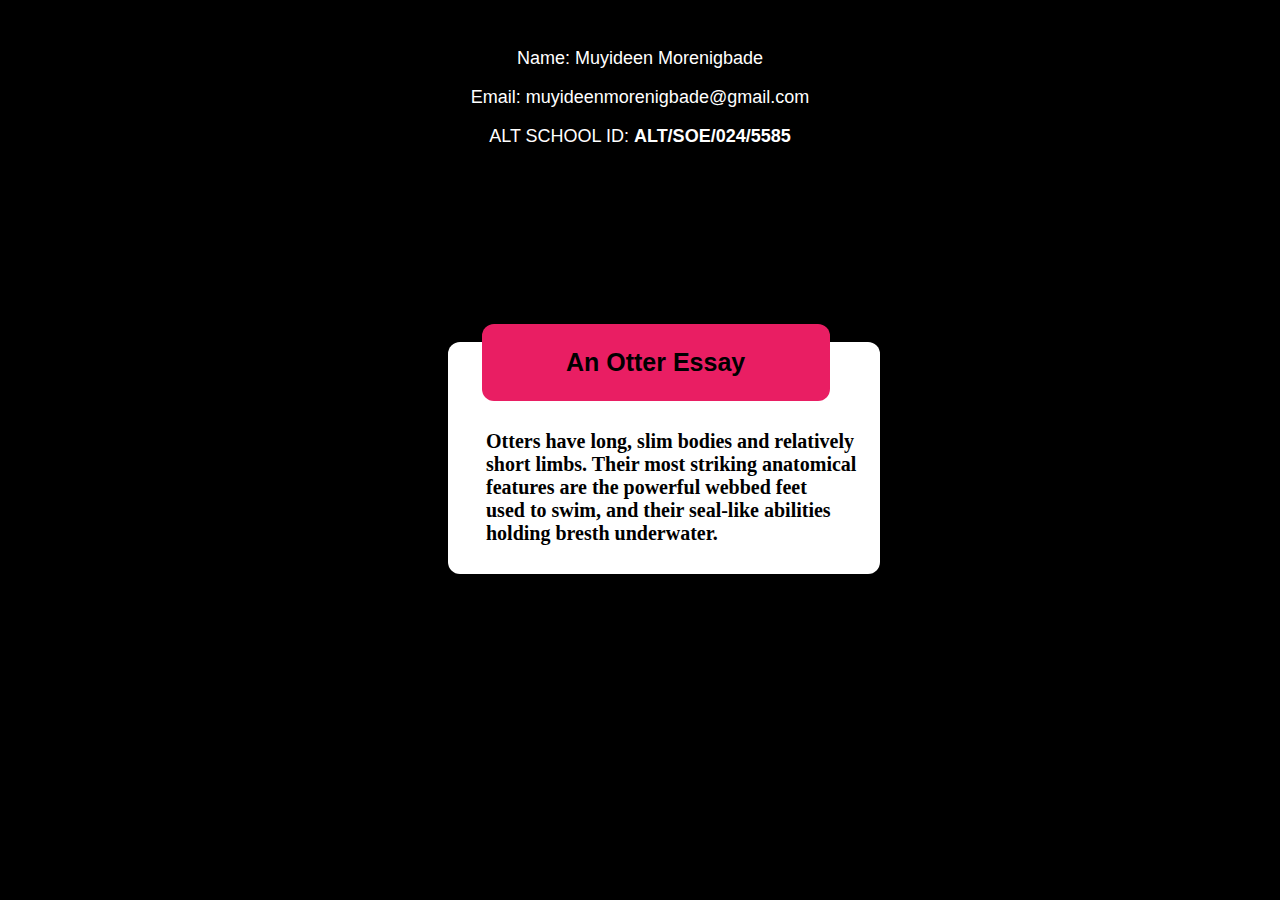
<file: otter-essay/index.html>
<!DOCTYPE html>
<html lang="en">
<head>
    <meta charset="UTF-8">
    <meta name="viewport" content="width=device-width, initial-scale=1.0">
    <title>An Otter Essay</title>
    <link rel="stylesheet" href="./style.css">
</head>
<body>
    <div class="essay-heading">
        An Otter Essay
    </div>
    <div class="otter">
        <div class="essay">
            Otters have long, slim bodies and relatively<br>
            short limbs. Their most striking anatomical<br>
            features are the powerful webbed feet<br>
            used to swim, and their seal-like abilities<br>
            holding bresth underwater.
        </div>
    </div>
    <div class="student-info">
        <p>Name: Muyideen Morenigbade</p>
        <p>Email: muyideenmorenigbade@gmail.com</p>
        <P>ALT SCHOOL ID: <b>ALT/SOE/024/5585</b></P>
    </div>
</body>
</html>
</file>
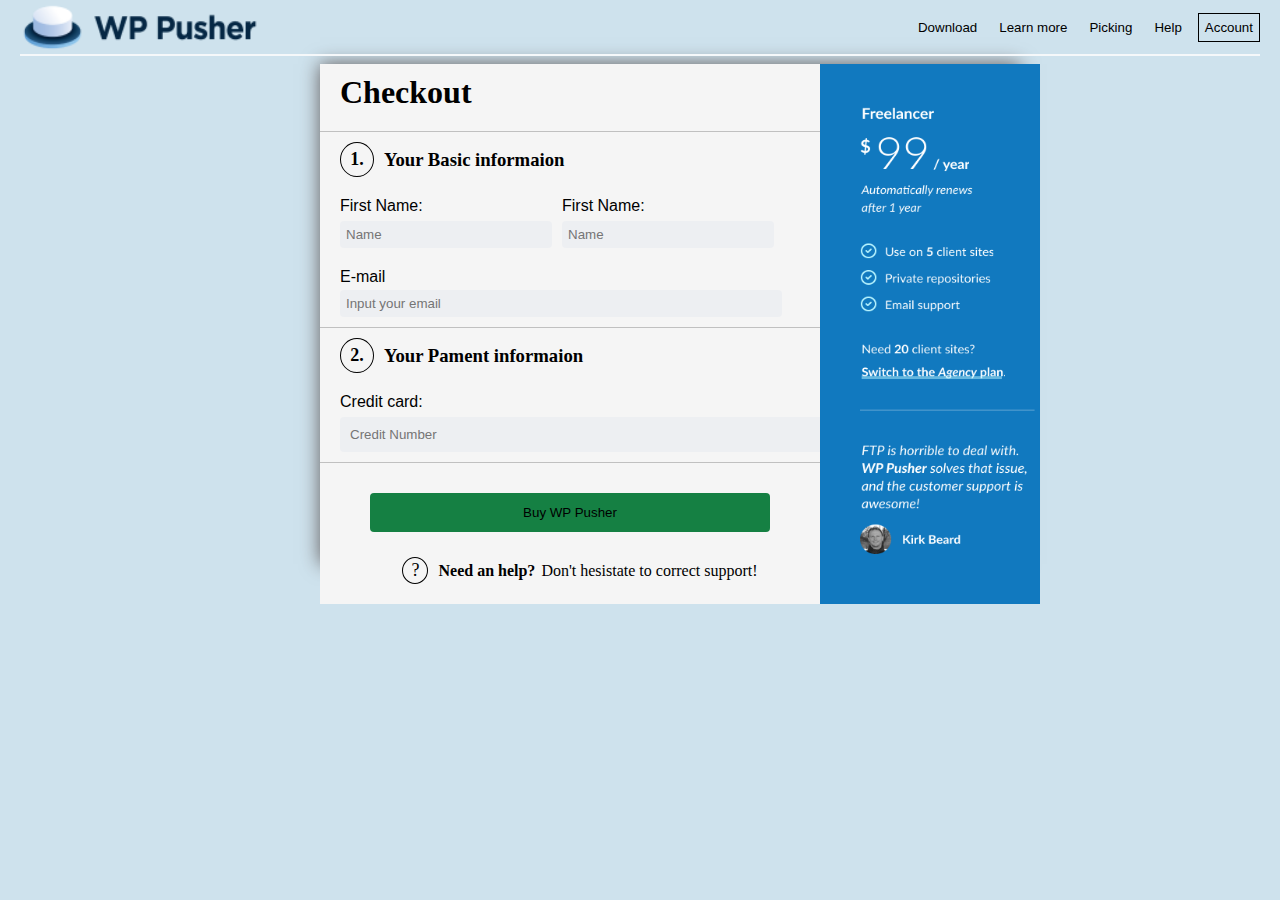
<file: pusher-checkout/index.html>
<!DOCTYPE html>
<html lang="en">
<head>
    <meta charset="UTF-8">
    <meta name="viewport" content="width=device-width, initial-scale=1.0">
    <title>Pusher-Checkout</title>
    <link rel="stylesheet" href="./style.css">
</head>
<body>
    <div class="header">
            <img src="./img.png" class="main-icon">
            <div class="left-section">
                <button>Download</button>
                <button>Learn more</button>
                <button>Picking</button>
                <button>Help</button>
                <button class="account">Account</button>
            </div>
        </div>

<div class="main-div">

<div class="sect-1">
    <div class="contain">
        <div class="total">
            <h1>Checkout</h1>
<div class="m-sect">
    <div class="m">

        <h3 class="no">
            <div class="n">1.</div> Your Basic informaion</h3>

    <div class="input-sect">
        <div class="div3">

        <div class="div1">
            <p>First Name:</p>
            <input type="text" placeholder="Name">
        </div>

        <div class="div2">
            <p>First Name:</p>
            <input type="text" placeholder="Name">
        </div>
    </div>
    
    <div class="div4">
        <p>E-mail</p>
        <input type="email" class="email" placeholder="Input your email">
    </div>
        </div>
    </div>


</div>

<div class="su">
    <div class="t">
        <h3 class="no nos">
            <div class="n">2.</div> Your Pament informaion</h3>
    
            <div class="div1">
                <p>Credit card:</p>
                <input type="text" placeholder="Credit Number">
            </div>
    </div>
</div>

    <div class="bottom">
        <button class="buy">Buy WP Pusher</button>

<p class="nmn">
    <span class="n p">?</span><b>Need an help?</b> 
    Don't hesistate to correct support!</p>

</div>




</div>
</div>
</div>


<div class="sect-2">
    <div class="text-sect-2">
        <img src="./image.png" class="mi">
    </div>
</div>
</div>


</body>
</html>
</file>
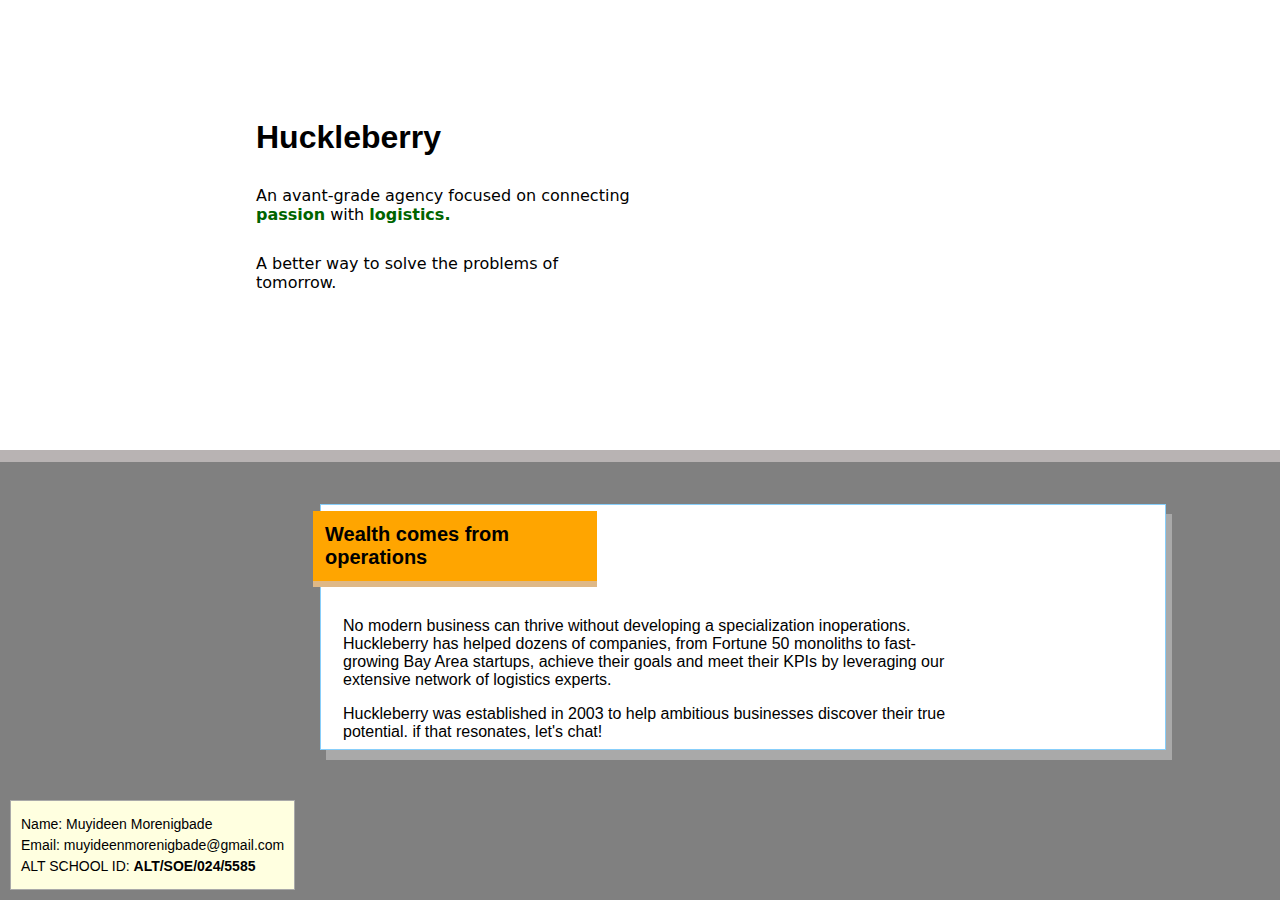
<file: Huckleberry/huckleberry.html>
<!DOCTYPE html>
<html lang="en">
<head>
    <meta charset="UTF-8">
    <meta name="viewport" content="width=device-width, initial-scale=1.0">
    <title>Hucle</title>
    <link rel="stylesheet" href="./huckleberry.css">
</head>
<body>
    <div class="main">
        <div class="top-section">
            <div class="txt1">
                <span class="t"><h1>Huckleberry</h1></span>
                <p>
                An avant-grade agency focused on connecting<br>
                <span class="a">passion</span> with <span class="a"> logistics.</span>
                </p>
                <p class="war">
                    A better way to solve the problems of<br>
                    tomorrow.
                </p>
            </div>
        </div>
        <div class="middle">
            <!--this is for the middle colour: background: rgb(184, 179, 179);-->
        </div>

        <div class="bottom-section">
            <div class="bmain">
                <div class="side">
                    <!--this is for the wealth text-->
                    Wealth comes from operations
                </div>
                <p>
                    No modern business can thrive without developing a specialization inoperations. <br>
                    Huckleberry has helped dozens of companies, from Fortune 50 monoliths to fast- <br>
                    growing Bay Area startups, achieve their goals and meet their KPIs by leveraging our <br>
                    extensive network of logistics experts.
                </p>
                <span class="tx">
                    Huckleberry was established in 2003 to help ambitious businesses discover their true <br>
                    potential. if that resonates, let's chat!
                </span>
            </div>
        </div>
    </div>
    <div class="student-info">
        <p>Name: Muyideen Morenigbade</p>
        <p>Email: muyideenmorenigbade@gmail.com</p>
        <P>ALT SCHOOL ID: <b>ALT/SOE/024/5585</b></P>
    </div>
</body>
</html>
</file>
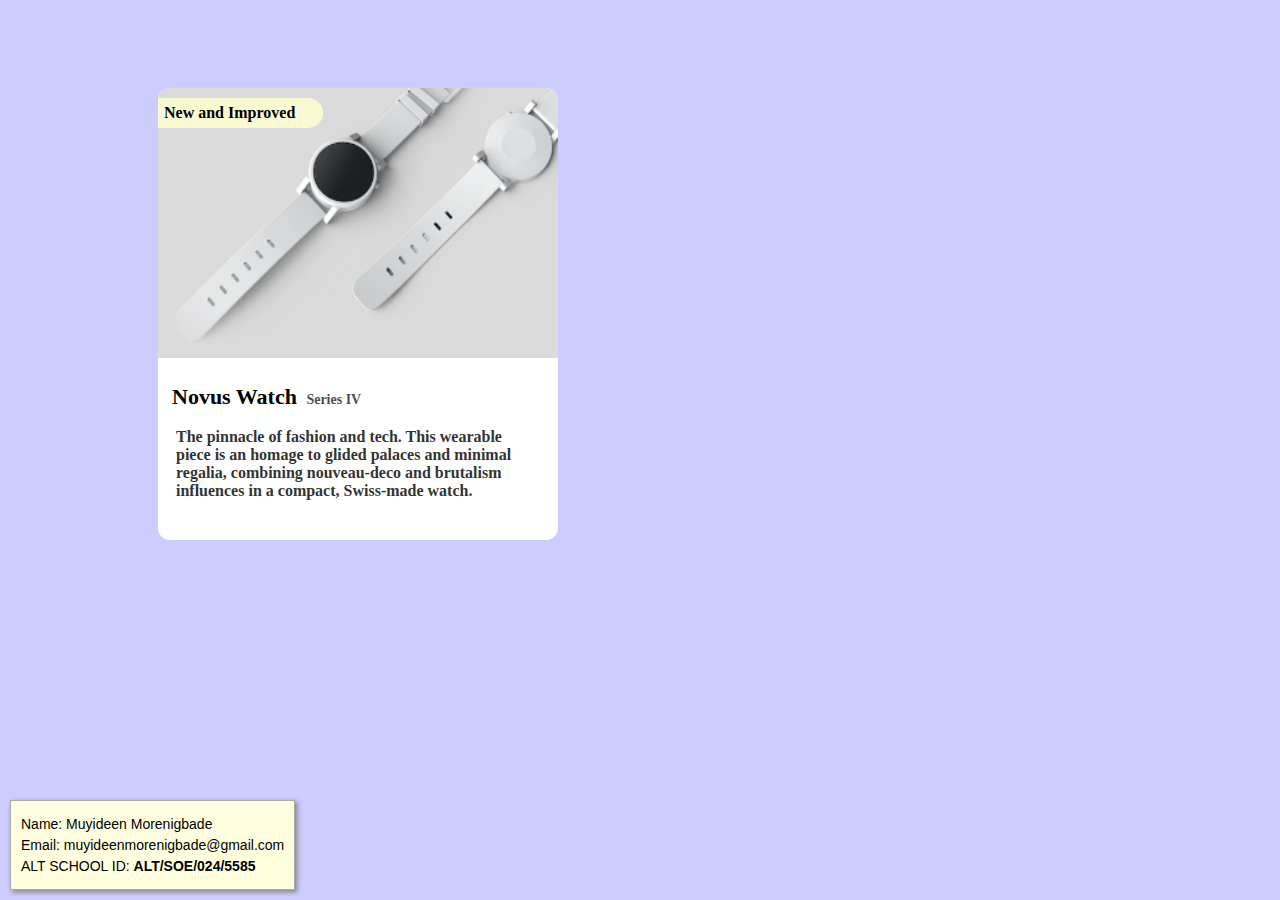
<file: watch/watch.html>
<!DOCTYPE html>
<html lang="en">

<head>
    <meta charset="UTF-8">
    <meta name="viewport" content="width=device-width, initial-scale=1.0">
    <title>Watch</title>
    <link rel="stylesheet" href="./watch.css">
    <link rel="stylesheet" href="https://fonts.googleapis.com/css?family=Sofia">
</head>

<body>
    <div class="in-content">
        <div class="around">
            New and Improved
        </div>
        <img src="./img.PNG" class="img-proj">
        <div class="header">
            Novus Watch <span class="tin">Series IV</span>
        </div>
        <div class="innerText">
            The pinnacle of fashion and tech. This wearable<br>
            piece is an homage to glided palaces and minimal<br>
            regalia, combining nouveau-deco and brutalism<br>
            influences in a compact, Swiss-made watch.
        </div>
    </div>
    <div class="student-info">
        <p>Name: Muyideen Morenigbade</p>
        <p>Email: muyideenmorenigbade@gmail.com</p>
        <P>ALT SCHOOL ID: <b>ALT/SOE/024/5585</b></P>
    </div>
</body>

</html>
</file>
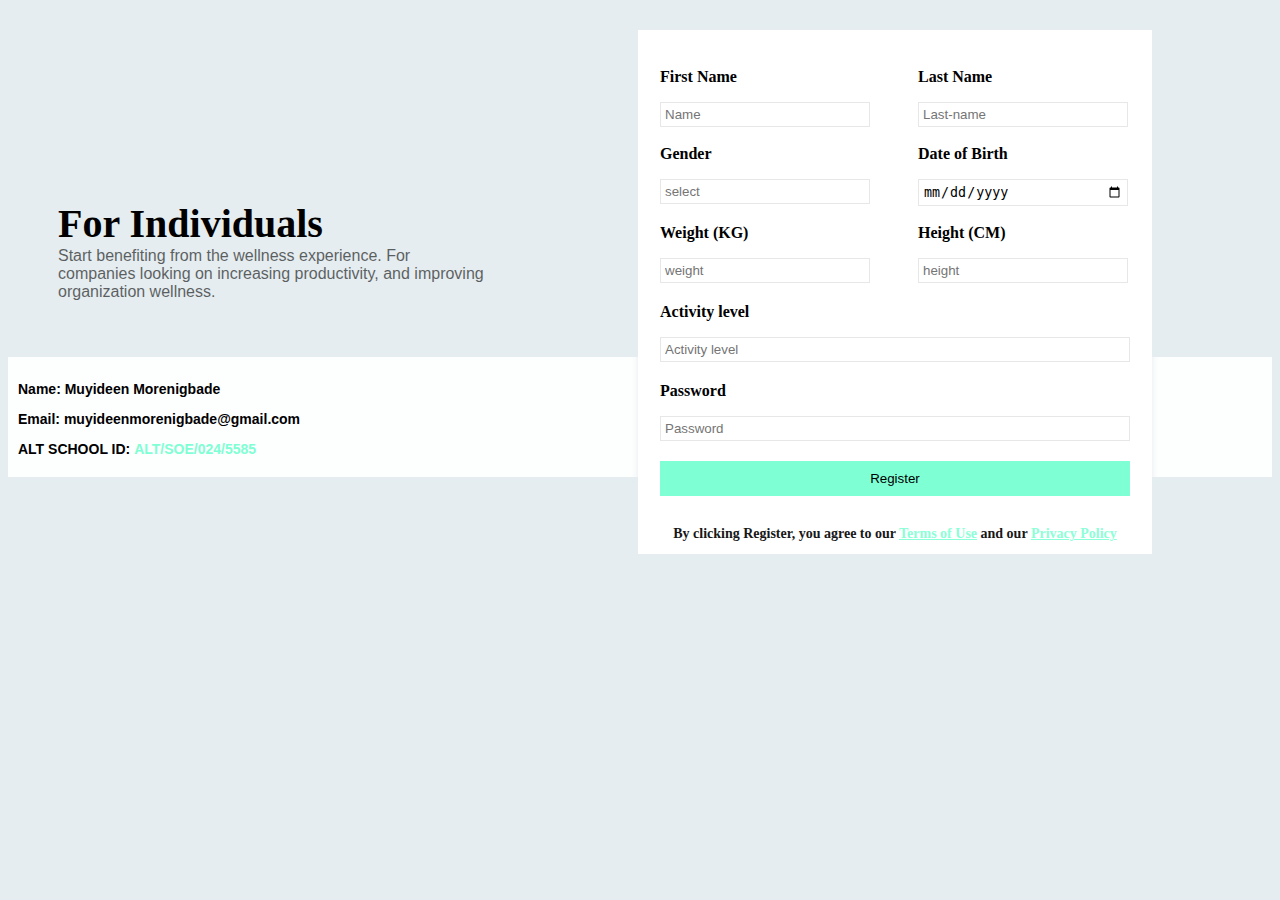
<file: web-dev-training/web-dev-trn.html>
<!DOCTYPE html>
<html lang="en">
<head>
    <meta charset="UTF-8">
    <meta name="viewport" content="width=device-width, initial-scale=1.0">
    <title>Sign | individual</title>
    <link rel="stylesheet" href="./web-dev-trn.css">
</head>
<body>
    <div class="left-sect">
        <div class="tSection">
            <div class="top">
                For Individuals
            </div>
            <div class="bott">
                Start benefiting from the wellness experience. For<br>
                companies looking on increasing productivity, and improving<br>
                organization wellness.
            </div>


        </div>
    </div>



    <div class="right-sect">
        <div class="regis">
            <div class="grid">
                <!-- section so the registration can look ike that.-->
                <div class="sec1">
                <p>First Name</p>
                <input type="text" class="name" placeholder="Name">
                </div>

                <div class="sec2">
                <p>Last Name</p>
                <input type="text" class="gen" placeholder="Last-name">
            </div>

            
            <div class="sec3">
                <p>Gender</p>
                <input type="text" class="wei" placeholder="select">
            </div>


            
            <div class="sec4">
                <p>Date of Birth</p>
                <input type="date" class="wei" placeholder="select here">
            </div>



            <div class="sec5">
                <p>Weight (KG)</p>
                <input type="text" class="wei" placeholder="weight">
            </div>

                        
            <div class="sec5">
                <p>Height (CM)</p>
                <input type="text" class="wei" placeholder="height">
            </div>
                    </div> 
                    
                    
            <div class="sec6">
                <p>Activity level</p>
                <input type="text" class="we" placeholder="Activity level">
            </div>

            
            <div class="sec7">
                <p>Password</p>
                <input type="password" class="we" placeholder="Password">
            </div>

            <button class="register">Register</button>

            <div class="soup">
                By clicking Register, you agree to our <a href="">Terms of Use</a> and our <a href="">Privacy Policy</a>
            </div>
        </div>
    </div>

    
    <div class="mn">
        Inspiring wholsome harmony for the mind, <br>
        body and spirit, for everone, everywhere.
    </div>

    <div class="student-info">
        <p>Name: Muyideen Morenigbade</p>
        <p>Email: muyideenmorenigbade@gmail.com</p>
        <P>ALT SCHOOL ID: <b>ALT/SOE/024/5585</b></P>
    </div>

</body>
</html>
</file>
<file: otter-essay/style.css>
body{
    background-color: black;
}
.otter{
    height: 200px;
    width: 400px;
    background-color: wheat;
    padding: 16px;
    position: absolute;
    top: 38%;
    left: 35%;
    border-radius: 12px;
    z-index: 0;
    background-color: white;
}
.essay{
    margin-top: 70px;
    margin-left: 20px;
    font-size: 20px;
    font-weight: bold;
    padding: 2px;
}
.essay-heading{
    padding: 24px;
    font-size: 25px;
    width: 300px;
    text-align: center;
    margin-left: 40px;
    border-radius: 12px;
    font-family: sans-serif;
    font-weight: bold;
    background-color: #E91E63;
    margin-left: 37%;
    position: absolute;
    top: 36%;
    z-index: 1;
}
.student-info {
    margin-top: 20px;
    padding: 10px;
    font-size: 18px;
    font-family: sans-serif;
    color: white;
    text-align: center;
}
</file>
<file: pusher-checkout/style.css>
*{
    margin: 0;
    padding: 0;
}

body{
    background-color: hsl(202, 47%, 87%);
    overflow-y: hidden;
    overflow-x: hidden;
}
.main-icon{
    height: 50px;
    width: 240px;
}
.header{
    display: flex;
    position: absolute;
    right: 20px;
    left: 20px;
    top: 10px;
    padding-bottom: 6px;
    border-bottom: 2px solid #F5F8FA;
    align-items: center;
}
.header-text{
    font-size: 30px;
    font-weight: bold;
    color: darkblue;
    margin-top: 5px;
}
.left-section{
    position: absolute;
    right: 0;
    display: inline-flex;
    gap: 10px;
}
.left-section button{
    background: transparent;
    padding: 6px;
    border: none;
}
.left-section button:hover{
    border: 1px solid black;
}
.left-section .account{
    border: 1.7px solid black;
}
.main-div{
    height: 800px;
    width: 900px;
    margin-left: 25%;
    margin-top: 5%;
    display: inline-flex;
    box-shadow: 0px 0px 18px rgb(97, 91, 91);
}
.sect-1{
    height: 800px;
    width: 600px;
    background-color: whitesmoke;
}
.sect-2{
    height: 800px;
    width: 300px;
    background-color: #1179BF;
}
.text-sect-2{
    margin-left: 40px;
    margin-top: 40px;
}
.text-sect-2 sup,
sub{
    font-size: 20px;
    font-weight: bold;
    margin-right: 10px;
}
.t1{
    font-size: 60px;
    margin-left: 10px;
}
.text-sect-2 h3{
    margin-bottom: 20px;
}
.t2{
    margin-top: 20px;
    margin-bottom: 20px;
}
.t-put{
    border-radius: 19px;
}
.input{
    height: 20px;
    text-align: center;
    width: 20px;
    color: white;
    background-color: transparent;
    border-radius: 50%;
    position: fixed;
    left: 62%;
    margin-bottom: 4px;
    border: 1px solid silver;
}
.t3 span{
    margin-left: 20px;
}
.mi{
    height: 700px;
}
.total{
    margin-top: 20px;
    margin-left: 20px;
}
.no{
    display: inline-flex;
    align-items: center;
}
.n{
    background-color: transparent;
    border: 1px solid black;
    text-align: center;
    font-family: Cambria, Cochin, Georgia, Times, 'Times New Roman', serif;
    font-size: 18px;
    padding: 6px;
    width: 20px;
    border-radius: 50%;
    margin-right: 10px;
}
.m-sect{
    margin-top: 60px;
    margin-left: -20px;
    border-top: 1px solid silver;
    border-bottom: 1px solid silver;
    padding-bottom: 40px;
    padding-top: 40px;
}
.m{
    margin-left: 20px;
}
.input-sect input{
    padding: 10px;
    border: none;
    background: #EDEFF2;
    border-radius: 4px;
}
.input-sect p{
    margin-bottom: 6px;
    font-family: 'Franklin Gothic Medium', 'Arial Narrow', Arial, sans-serif;
}
.input-sect{
    margin-top: 20px;
}
.div3{
    display: inline-flex;
    gap: 40px;
}
.div3 input{
    width: 240px;
}

.email{
    width: 540px;
}
.div4{
    margin-top: 20px;
}
.n2{
    background: cadetblue;
}
.su{
    margin-top: 30px;
    border-bottom: 1px solid silver;
    padding-bottom: 40px;
    margin-left: -20px;
}
.su input{
    width: 530px;
    padding: 10px;
    border: none;
    background: #EDEFF2;
    border-radius: 4px;
}
.su p{
    margin-bottom: 6px;
    font-family: 'Franklin Gothic Medium', 'Arial Narrow', Arial, sans-serif;
}
.nos{
    margin-bottom: 20px;
}
.t{
    margin-left: 20px;
}
.buy{
    width: 500px;
    margin-left: 40px;
    padding: 12px;
    margin-top: 50px;
    border: none;
    background-color: rgb(21, 128, 67);
    border-radius: 4px;
}
.nmn{
    display: inline-flex;
    align-items: center;
    margin-top: 50px;
}
.bottom{
    text-align: center;
}
.p{
    padding: 2px;
}
.nmn b{
    margin-right: 6px;
}


@media (max-width: 1500px) {
    .header{
        top: 2px;
        padding-bottom: 2px;
    }
    .main-div{
        height: 500px;
        width: 700px;
    }
    .sect-1{
        width: 500px;
        height: 500px;
    }
    .total{
        margin-top: 10px;
    }
    .m-sect{
        margin-top: 20px;
        padding-bottom: 10px;
        padding-top: 10px;
    }
    .div3 input{
        width: 200px;
    }
    .div3{
        gap: 10px;
    }
    .email{
        width: 430px;
        margin-top: -2px;
    }
    .su{
        margin-top: 10px;
        padding-bottom: 10px;
    }
    .input-sect input{
        padding: 6px;
    }
    .bottom{
        padding-top: 10px;
    }
    .mi{
        width: 180px;
        height: 450px;
    }
    .sect-2{
        height: 540px;
    }
    .nmn{
        margin-top: -80px;
    }
    .sect-1{
        height: 540px;
    }
    .buy{
        width: 400px;
        margin-left: -20px;
        margin-top: 20px;
        margin-bottom: 30px;
    }
}
</file>
<file: Huckleberry/huckleberry.css>
body{
    height: 100%;
}
.top-section{
    position: absolute;
    left: 0;
    width: 100%;
    height: 50%;
    background-color: white;
}
.txt1{
    position: absolute;
    left: 20%;
    top: 20%;
}
.txt1 p{
    margin-top: 30px;
    font-family: system-ui, -apple-system, BlinkMacSystemFont, 'Segoe UI', Roboto, Oxygen, Ubuntu, Cantarell, 'Open Sans', 'Helvetica Neue', sans-serif;
}
.a{
    color: darkgreen;
    font-weight: bold;
}
.war{
    margin-top: 40px;
}
.t{
    font-family: 'Franklin Gothic Medium', 'Arial Narrow', Arial, sans-serif;
}

.bottom-section{
    position: absolute;
    top: 50%;
    left: 0;
    width: 100%;
    height: 50%;
    background-color: grey;
    /*border-top: 6px solid rgb(184, 179, 179);*/
}
.middle{
    position: absolute;
    top: 50%;
    left: 0;
    width: 100%;
    height: 12px;
    background: rgb(184, 179, 179);
    z-index: 1;
}
.tx{
    margin-top: 40px;
}
.bmain{
    position: absolute;
    top: 12%;
    left: 25%;
    background-color: white;
    padding: 22px;
    height: 200px;
    border: 1px solid lightskyblue;
    font-family: 'Gill Sans', 'Gill Sans MT', Calibri, 'Trebuchet MS', sans-serif;
    box-shadow: 6px 10px darkgray;
    width: 800px;
}
.bmain p{
    margin-top: 20px;
}
.side{
    position: relative;
    right: 30px;
    bottom: 16px;
    padding: 12px;
    background-color: orange;
    width: 260px;
    font-weight: bold;
    font-size: 20px;
    box-shadow: 0px 6px burlywood;
}

.student-info {
    position: absolute;
    bottom: 10px;
    left: 10px;
    background-color: lightyellow;
    padding: 10px;
    border: 1px solid darkgray;
    font-family: Arial, sans-serif;
    box-shadow: 2px 2px 5px gray;
}

.student-info p {
    margin: 5px 0;
    font-size: 14px;
}

/* 
media queries below
*/
@media screen and (max-width: 600px) {
    .bmain{
        width: 200px;
        position: absolute;
        left: 20%;
        overflow-y: scroll;
    }
    .bmain p,
    .tx{
        font-weight: bold;
        font-size: 10px;
    }
    .bmain p{
        margin-top: 20px;
    }
    .side{
        width: 130px;
        font-size: 12px;
    }
    .top-section{
        position: absolute;
        left: 20%;
        width: 50%;
        font-size: 12px;
    }
    .bottom-section{
        width: 100%;
    }
}
</file>
<file: watch/watch.css>
body{
    background-color: #CCCCFF;
    z-index: 0;
}
.img-proj{
    height: 270px;
    width: 400px;
    border-top-left-radius: 12px;
    border-top-right-radius: 12px;
}
.in-content{
    position: relative;
    top: 80px;
    margin-left: 150px;
    width: 400px;
    background-color: white;
    border-radius: 12px;
}
.tin{
    font-size: 14px;
    margin-left: 4px;
    opacity: 0.7;
}
.header{
    margin-top: 20px;
    font-size: 22px;
    font-weight: bold;
    padding: 2px;
    margin-left: 12px;
}
.innerText{
    padding: 16px;
    opacity: 0.8;
    font-weight: bold;
    padding-bottom: 40px;
    margin-left: 2px;
}
.around{
    position: absolute;
    top: 10px;
    left: 0;
    background-color: lightgoldenrodyellow;
    padding: 6px;
    font-weight: bold;
    padding-right: 28px;
    z-index: 2;
    border-top-right-radius: 20px;
    border-bottom-right-radius: 20px;
}

.student-info {
    position: absolute;
    bottom: 10px;
    left: 10px;
    background-color: lightyellow;
    padding: 10px;
    border: 1px solid darkgray;
    font-family: Arial, sans-serif;
    box-shadow: 2px 2px 5px gray;
}

.student-info p {
    margin: 5px 0;
    font-size: 14px;
}

@media screen and (max-width: 600px) {
body{
    background-color: #CCCCFF;
    z-index: 0;
}
.img-proj{
    height: 200px;
    width: 300px;
    border-top-left-radius: 12px;
    border-top-right-radius: 12px;
}
.in-content{
background-color: white;
    position: relative;
    top: 80px;
    right: 40%;
    margin-left: 150px;
    width: 300px;
    border-radius: 12px;
}
.tin{
    font-size: 14px;
    margin-left: 4px;
    opacity: 0.7;
}
.header{
    margin-top: 20px;
    font-size: 22px;
    font-weight: bold;
    padding: 2px;
    margin-left: 12px;
}
.innerText{
    padding: 16px;
    opacity: 0.8;
    font-weight: bold;
    padding-bottom: 40px;
    margin-left: 2px;
    font-size: 10px;
}
.around{
    position: absolute;
    top: 10px;
    left: 0;
    background-color: lightgoldenrodyellow;
    padding: 6px;
    font-weight: bold;
    padding-right: 28px;
    z-index: 2;
    border-top-right-radius: 20px;
    border-bottom-right-radius: 20px;
}

.student-info {
    position: absolute;
    bottom: 10px;
    left: 10px;
    background-color: lightyellow;
    padding: 10px;
    border: 1px solid darkgray;
    font-family: Arial, sans-serif;
    box-shadow: 2px 2px 5px gray;
}

.student-info p {
    margin: 5px 0;
    font-size: 14px;
}

    body{
    background-color: #CCCCFF;
    z-index: 0;
}
.img-proj{
    height: 200px;
    width: 300px;
    border-top-left-radius: 12px;
    border-top-right-radius: 12px;
}
.in-content{
background-color: white;
    position: relative;
    top: 80px;
    right: 40%;
    margin-left: 150px;
    width: 300px;
    border-radius: 12px;
}
.tin{
    font-size: 14px;
    margin-left: 4px;
    opacity: 0.7;
}
.header{
    margin-top: 20px;
    font-size: 22px;
    font-weight: bold;
    padding: 2px;
    margin-left: 12px;
}
.innerText{
    padding: 16px;
    opacity: 0.8;
    font-weight: bold;
    padding-bottom: 40px;
    margin-left: 2px;
    font-size: 10px;
}
.around{
    position: absolute;
    top: 10px;
    left: 0;
    background-color: lightgoldenrodyellow;
    padding: 6px;
    font-weight: bold;
    padding-right: 28px;
    z-index: 2;
    border-top-right-radius: 20px;
    border-bottom-right-radius: 20px;
}

.student-info {
    position: absolute;
    bottom: 10px;
    left: 10px;
    background-color: lightyellow;
    padding: 10px;
    border: 1px solid darkgray;
    font-family: Arial, sans-serif;
    box-shadow: 2px 2px 5px gray;
}

.student-info p {
    margin: 5px 0;
    font-size: 14px;
}
}
</file>
<file: web-dev-training/web-dev-trn.css>
body{
    background-color: rgb(229, 237, 240);
}
.mn{
    visibility: hidden;
}
.grid{
    display: grid;
    grid-template-columns: 240px 300px;
    row-gap: 20px;
    column-gap: 40px;
    /*
    first part figured out. */
}
.regis input{
    padding: 10px;
    width: 240px;
    border: 1px solid rgb(231, 231, 231);
}
.regis{
    font-weight: bold;
}
.right-sect{
    width: 550px;
    padding: 22px;
    background-color: rgba(255, 255, 255, 1);
    position: absolute;
    right: 10%;
    top: 10%;
    box-shadow: 0px 0px 6px rgb(229, 237, 240);
}
.regis .we{
    width: 520px;
}
.sec6{
    margin-top: 20px;
    margin-bottom: 20px;
}
.register{
    width: 544px;
    padding: 14px;
    margin-top: 38px;
    border: none;
    background-color: aquamarine;
}
.soup{
    margin-top: 30px;
    margin-bottom: 40px;
    text-align: center;
    opacity: 0.9;
}
.soup a{
    color: aquamarine;
}
.top{
    font-size: 40px;
    font-weight: bold;
}
.bott{
    opacity: 0.6;
    font-family: 'Lucida Sans', 'Lucida Sans Regular', 'Lucida Grande', 'Lucida Sans Unicode', Geneva, Verdana, sans-serif;
}
.tSection{
    margin-top: 200px;
    margin-left: 50px;
}
.student-info {
    margin-top: 20px;
    padding: 20px;
    background-color: rgba(255, 255, 255, 0.9);
    box-shadow: 0px 0px 6px rgb(229, 237, 240);
    font-family: 'Lucida Sans', 'Lucida Sans Regular', 'Lucida Grande', 'Lucida Sans Unicode', Geneva, Verdana, sans-serif;
}
.student-info p {
    font-weight: bold;
    margin-bottom: 10px;
}
.student-info b {
    color: aquamarine;
}
@media screen and (max-width: 1500px) {
    .right-sect{
        height: 480px;
        position: absolute;
        top: 30px;
        width: 470px;
    }
    .regis input{
        padding: 4px;
        width: 200px;
    }
    .grid{
        row-gap: 2px;
        column-gap: 18px;
    }
    .regis .we{
        width: 460px;
    }
    .register{
        width: 470px;
        padding: 10px;
        margin-top: 20px;
    }
    .soup{
        font-size: 14px;
    }
    .student-info {
        padding: 10px;
    }
    .student-info p {
        font-size: 14px;
    }
}
@media screen and (max-width: 600px) {
    .grid{
        display: flex;
        flex-direction: column;
    }
    .right-sect{
        width: 200px;
        position: absolute;
        right: 22%;
    }
    .we{
        width: 100px;
    }
    .mn{
        visibility: visible;
        position: absolute;
        top: 80px;
        right: 12%;
        left: 60px;
        margin-bottom: 0px;
        font-size: 12px;
        font-weight: bold;
        font-family: 'Gill Sans', 'Gill Sans MT', Calibri, 'Trebuchet MS', sans-serif;
    }
    .regis .we{
        width: 200px;
    }
    .right-sect{
        height: 760px;
        position: absolute;
        width: 220px;
        top: 140px;
        left: 10%;
        margin-top: 12px;
        margin-bottom: 20px;
    }
    .register{
        width: 210px;
        margin-top: 30px;
    }
    .soup{
        font-size: 13px;
    }
    .bott{
        visibility: hidden;
    }
    .top{
        position: absolute;
        top: 20px;
        font-family: 'Segoe UI', Tahoma, Geneva, Verdana, sans-serif;
    }
    .student-info {
        padding: 5px;
    }
    .student-info p {
        font-size: 12px;
    }
}
</file>
